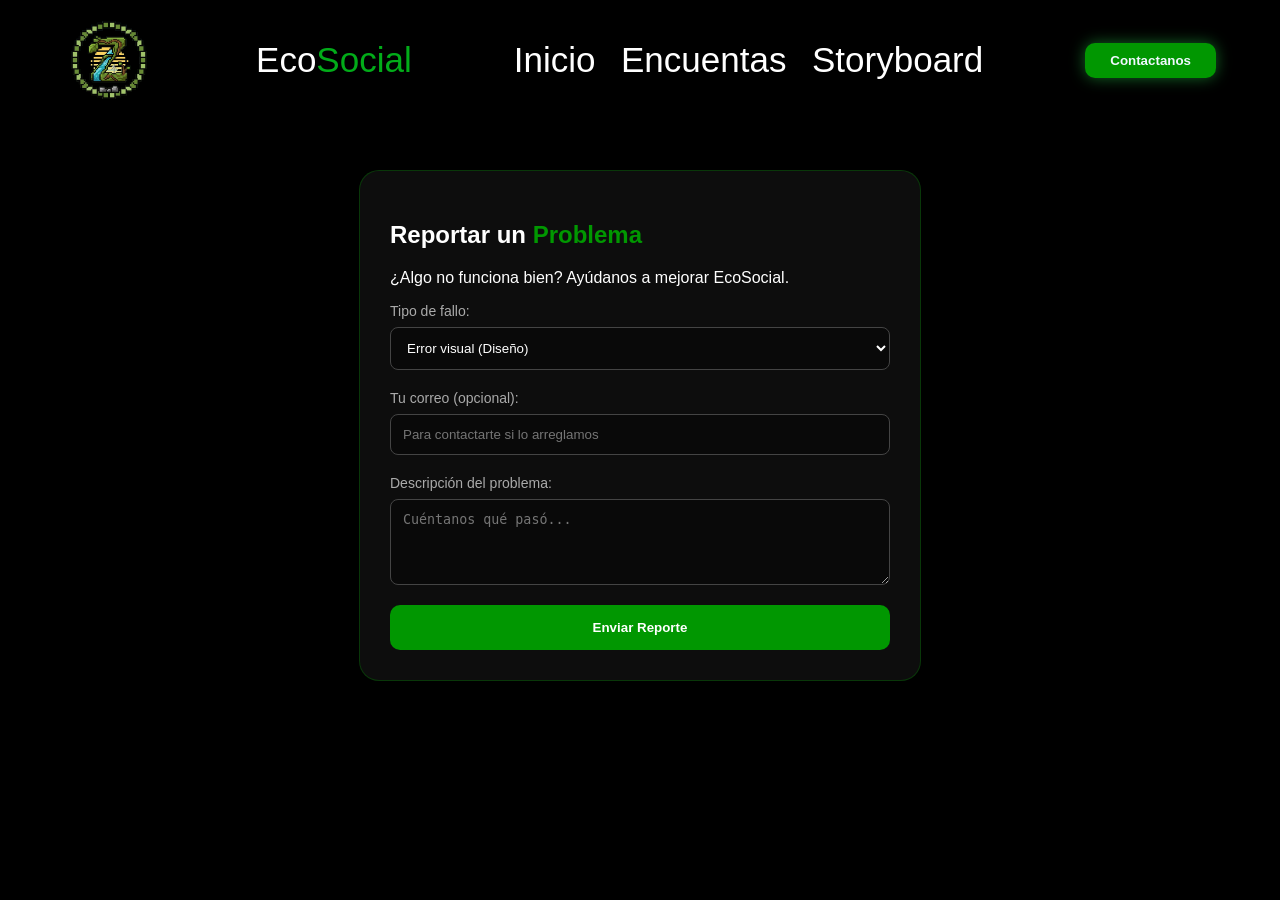
<file: html/contactanos.html>
<!DOCTYPE html>
<html lang="en">
<head>
    <meta charset="UTF-8">
    <meta name="viewport" content="width=device-width, initial-scale=1.0">
    <title>Eco_Social</title>
    <link rel="icon" href="img/logo.png">
    <link rel="stylesheet" href="/general.css">
    <link rel="stylesheet" href="/css/contactanos.css">
    <style>
        body{
            color: white;
            background-color: rgb(0, 0, 0);
        }
    </style>
</head>
<body>
        <header class="Menu">
        <nav class="barra">
            <img src="/img/logo.png" alt="" width="90px">
            <div style="font-size: 35px;" >Eco<span>Social</span></div>
            <ul class="Menu">
                <li><a href="/inicio.html" style="font-size: 35px;">Inicio</a></li>
                <li><a href="/html/Encuestas.html" style="font-size: 35px;">Encuentas</a></li>
                <li><a href="/html/Storyboard.html" style="font-size: 35px;">Storyboard</a></li>
            </ul>
            <button id="Contactanos"><a href="/html/contactanos.html"><strong>Contactanos</strong></a></button>
        </nav>
    </header>
<!--Pagina......................................................................................-->

    <section class="reporte-contenedor">
    <div class="reporte-caja">
        <h2>Reportar un <span>Problema</span></h2>
        <p>¿Algo no funciona bien? Ayúdanos a mejorar EcoSocial.</p>
        
        <form action="https://formspree.io/f/mlgpgrbo" method="POST">
            
            <div class="campo">
                <label>Tipo de fallo:</label>
                <select name="tipo_error" required>
                    <option value="error-visual">Error visual (Diseño)</option>
                    <option value="enlace-roto">Enlace que no funciona</option>
                    <option value="lentitud">La página carga lento</option>
                    <option value="otro">Otro problema</option>
                </select>
            </div>

            <div class="campo">
                <label>Tu correo (opcional):</label>
                <input type="email" name="email" placeholder="Para contactarte si lo arreglamos">
            </div>

            <div class="campo">
                <label>Descripción del problema:</label>
                <textarea name="descripcion" rows="4" placeholder="Cuéntanos qué pasó..." required></textarea>
            </div>

            <button type="submit" class="btn-reportar">Enviar Reporte</button>
        </form>
    </div>
</section>
</file>
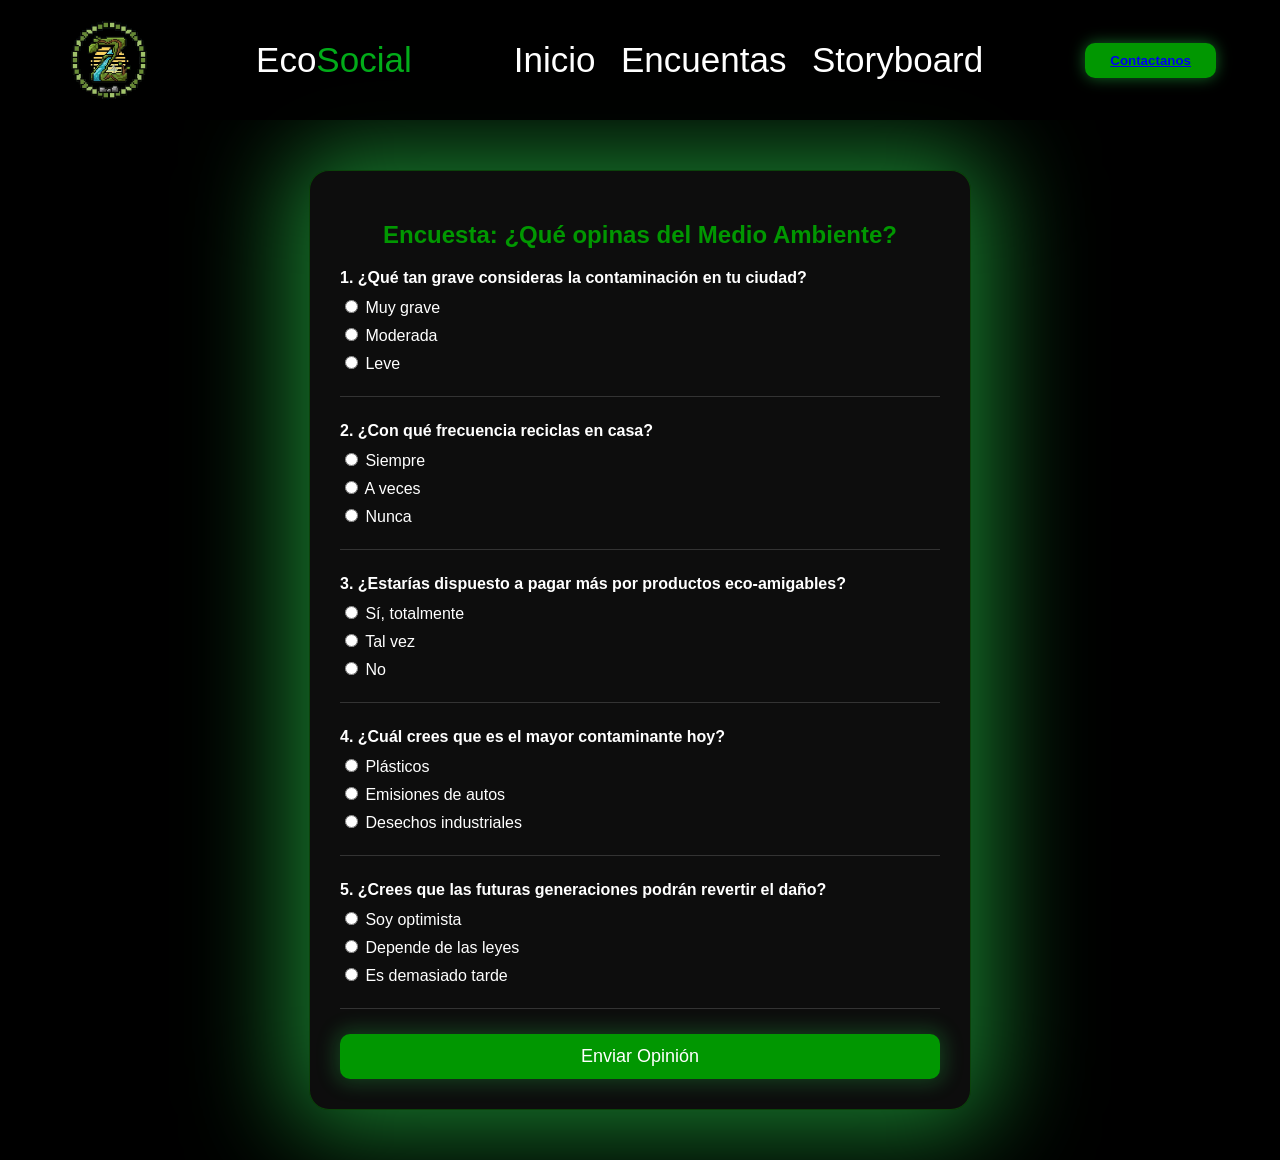
<file: html/Encuestas.html>
<!DOCTYPE html>
<html lang="en">
<head>
    <meta charset="UTF-8">
    <meta name="viewport" content="width=device-width, initial-scale=1.0">
    <title>Eco_Social</title>
    <link rel="icon" href="/img/logo.png">
    <link rel="stylesheet" href="/general.css">
    <link rel="stylesheet" href="/css/Encuestas.css">
    <style>
        body{
            color: white;
            background-color: rgb(0, 0, 0);
        }
    </style>
</head>
<body>
    <script src="/js/Encuestas.js"></script>
        <header class="Menu">
        <nav class="barra">
            <img src="/img/logo.png" alt="" width="90px">
            <div style="font-size: 35px;" >Eco<span>Social</span></div>
            <ul class="Menu">
                <li><a href="/inicio.html" style="font-size: 35px;">Inicio</a></li>
                <li><a href="Encuestas.html" style="font-size: 35px;">Encuentas</a></li>
                <li><a href="Storyboard.html" style="font-size: 35px;">Storyboard</a></li>
            </ul>
            <button id="Contactanos"><a href="/html/contactanos.html"><strong>Contactanos</strong></a></button>
        </nav>
    </header>
<!--Pagina......................................................................................-->

    <section class="encuesta-container">
    <h2>Encuesta: ¿Qué opinas del Medio Ambiente?</h2>
    <form id="poll-form">
        <div class="pregunta">
            <p>1. ¿Qué tan grave consideras la contaminación en tu ciudad?</p>
            <label><input type="radio" name="p1" value="3" required> Muy grave</label>
            <label><input type="radio" name="p1" value="2"> Moderada</label>
            <label><input type="radio" name="p1" value="1"> Leve</label>
        </div>

        <div class="pregunta">
            <p>2. ¿Con qué frecuencia reciclas en casa?</p>
            <label><input type="radio" name="p2" value="3"> Siempre</label>
            <label><input type="radio" name="p2" value="2"> A veces</label>
            <label><input type="radio" name="p2" value="1"> Nunca</label>
        </div>

        <div class="pregunta">
            <p>3. ¿Estarías dispuesto a pagar más por productos eco-amigables?</p>
            <label><input type="radio" name="p3" value="3"> Sí, totalmente</label>
            <label><input type="radio" name="p3" value="2"> Tal vez</label>
            <label><input type="radio" name="p3" value="1"> No</label>
        </div>

        <div class="pregunta">
            <p>4. ¿Cuál crees que es el mayor contaminante hoy?</p>
            <label><input type="radio" name="p4" value="3"> Plásticos</label>
            <label><input type="radio" name="p4" value="2"> Emisiones de autos</label>
            <label><input type="radio" name="p4" value="1"> Desechos industriales</label>
        </div>

        <div class="pregunta">
            <p>5. ¿Crees que las futuras generaciones podrán revertir el daño?</p>
            <label><input type="radio" name="p5" value="3"> Soy optimista</label>
            <label><input type="radio" name="p5" value="2"> Depende de las leyes</label>
            <label><input type="radio" name="p5" value="1"> Es demasiado tarde</label>
        </div>

        <button type="submit" id="btn-enviar">Enviar Opinión</button>
    </form>

    <div id="resultado" class="hidden">
        <h3>¡Gracias por participar!</h3>
        <p id="mensaje-final"></p>
        <br>
        <button onclick="location.reload()">Repetir encuesta</button>
    </div>
</section>
    </body>
    </html>
</file>
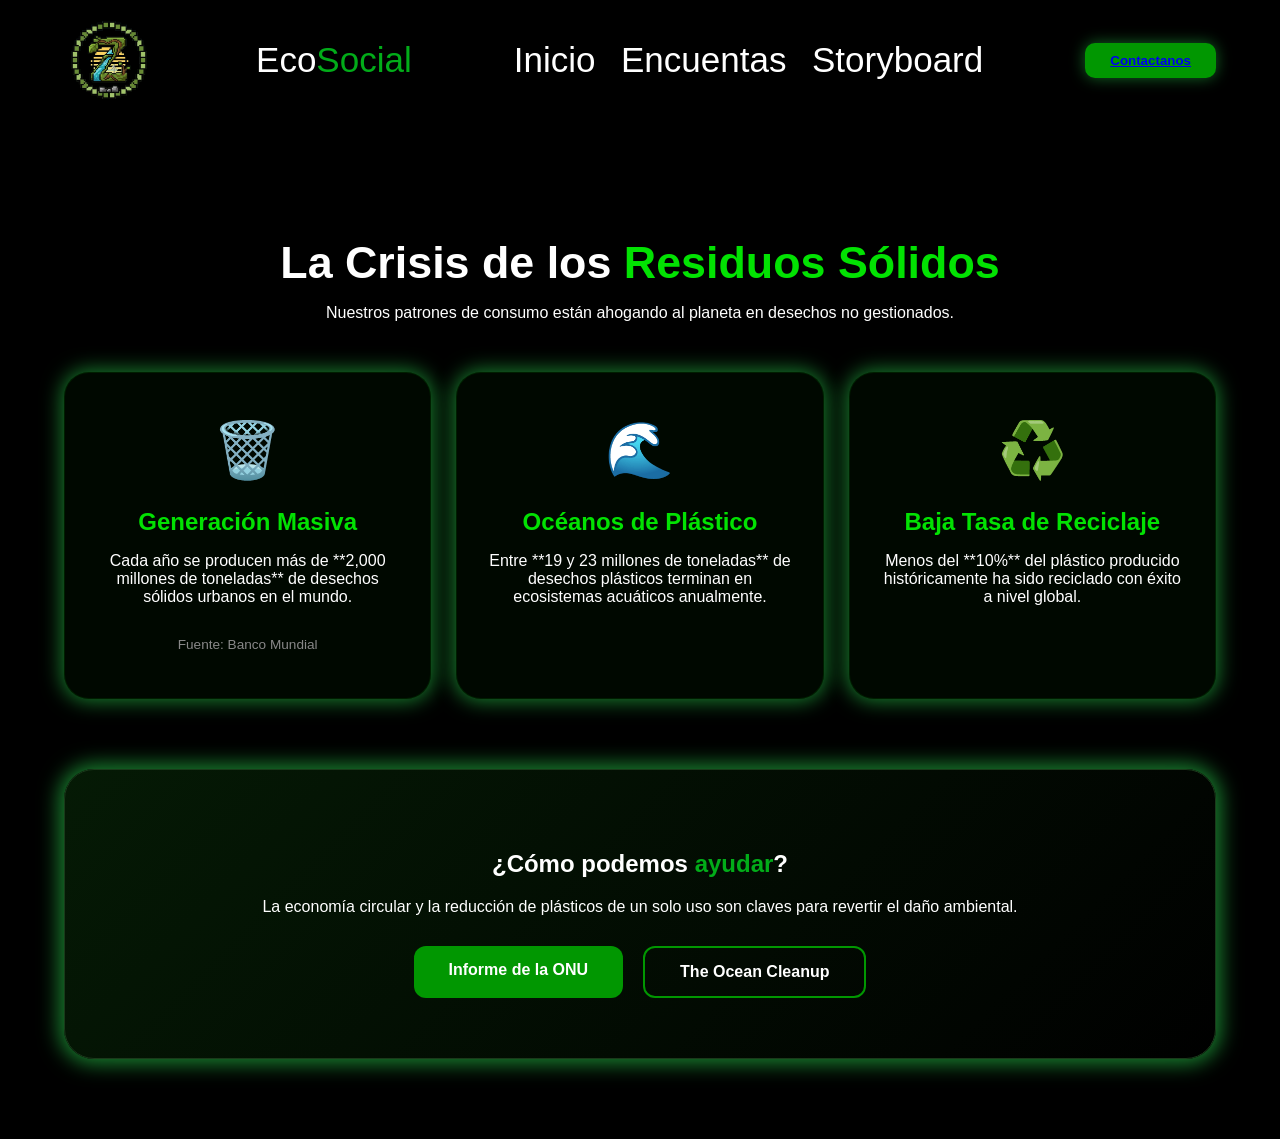
<file: html/residuos solidos.html>
<!DOCTYPE html>
<html lang="en">
<head>
    <meta charset="UTF-8">
    <meta name="viewport" content="width=device-width, initial-scale=1.0">
    <title>Eco_Social</title>
    <link rel="icon" href="/img/logo.png">
    <link rel="stylesheet" href="/general.css">
    <link rel="stylesheet" href="/css/residuos solidos.css">
    <style>
        body{
            color: white;
            background-color: rgb(0, 0, 0);
        }
    </style>
</head>
<body>
    <header class="Menu">
        <nav class="barra">
            <img src="/img/logo.png" alt="" width="90px">
            <div style="font-size: 35px;" >Eco<span>Social</span></div>
            <ul class="Menu">
                <li><a href="/inicio.html" style="font-size: 35px;">Inicio</a></li>
                <li><a href="/html/Encuestas.html" style="font-size: 35px;">Encuentas</a></li>
                <li><a href="Storyboard.html" style="font-size: 35px;">Storyboard</a></li>
            </ul>
            <button id="Contactanos"><a href="/html/contactanos.html"><strong>Contactanos</strong></a></button>
        </nav>
    </header>
<!--Pagina......................................................................................-->

<section id="residuos-solidos" class="residuos-seccion">
        <div class="residuos-header">
            <h1>La Crisis de los <span>Residuos Sólidos</span></h1>
            <p>Nuestros patrones de consumo están ahogando al planeta en desechos no gestionados.</p>
        </div>

        <div class="residuos-grid">
            <div class="residuos-tarjeta">
                <div class="residuos-icono">🗑️</div>
                <h3>Generación Masiva</h3>
                <p>Cada año se producen más de **2,000 millones de toneladas** de desechos sólidos urbanos en el mundo.</p>
                <a href="https://datatopics.worldbank.org/what-a-waste/" target="_blank" rel="noopener">Fuente: Banco Mundial</a>
            </div>

            <div class="residuos-tarjeta">
                <div class="residuos-icono">🌊</div>
                <h3>Océanos de Plástico</h3>
                <p>Entre **19 y 23 millones de toneladas** de desechos plásticos terminan en ecosistemas acuáticos anualmente.</p>
            </div>

            <div class="residuos-tarjeta">
                <div class="residuos-icono">♻️</div>
                <h3>Baja Tasa de Reciclaje</h3>
                <p>Menos del **10%** del plástico producido históricamente ha sido reciclado con éxito a nivel global.</p>
            </div>
        </div>

        <div class="residuos-accion">
            <div class="accion-contenido">
                <h2>¿Cómo podemos <span>ayudar</span>?</h2>
                <p>La economía circular y la reducción de plásticos de un solo uso son claves para revertir el daño ambiental.</p>
                <div class="botones-flex">
                    <a href="https://www.unep.org/es/noticias-y-reportajes/reportajes/el-plastico-el-costo-para-el-planeta-y-la-salud-humana" target="_blank" class="btn-residuos">Informe de la ONU</a>
                    <a href="https://theoceancleanup.com" target="_blank" class="btn-residuos opaco">The Ocean Cleanup</a>
                </div>
            </div>
        </div>
    </section>
</file>
<file: general.css>
body {
    color: white;
    background-color: rgb(0, 0, 0);
    margin: 0;
    font-family: 'Segoe UI', Tahoma, Geneva, Verdana, sans-serif;
}

span {
    color: rgb(2, 172, 25);
}

/* La Barra: Ahora es un contenedor elástico */
.barra {
    display: flex;
    align-items: center;
    justify-content: space-between; /* LA CLAVE: Reparte el espacio automáticamente */
    padding: 15px 5%; /* El 5% hace que el margen crezca o achique con la pantalla */
    background-color: rgba(0, 0, 0, 0.9);
    position: sticky; /* Se queda arriba al bajar */
    top: 0;
    z-index: 1000;
}

/* El Menú: Ya no tiene posiciones fijas */
.barra .Menu {
    display: flex;
    list-style: none;
    gap: 2vw; /* vw = viewport width. El espacio entre links se ajusta al ancho */
    margin: 0;
    padding: 0;
}

.barra .Menu a {
    text-decoration: none; 
    color: white;
    font-size: 1.1rem; /* rem = tamaño relativo al texto base */
    transition: 0.3s;
}

.barra .Menu a:hover {
    color: rgb(2, 172, 25);
}

/* El Botón: Sin márgenes gigantes */
#Contactanos {
    padding: 10px 25px;
    border-radius: 10px;
    background-color: rgb(1, 151, 1);
    color: white;
    border: none;
    font-weight: bold;
    cursor: pointer;
    box-shadow: 0 0 15px rgba(50, 255, 94, 0.4);
    white-space: nowrap; /* Evita que el texto se amontone */
    transition: 0.3s;
}

#Contactanos:hover {
    transform: scale(1.05);
    background-color: rgb(2, 190, 2);
}

/* AJUSTE PARA PANTALLAS PEQUEÑAS (TABLETS Y CELULARES) */
@media (max-width: 900px) {
    .barra {
        flex-direction: column; /* Cambia de horizontal a vertical */
        gap: 20px;
        padding: 20px;
    }

    .barra .Menu {
        gap: 20px;
        flex-wrap: wrap; /* Si no caben los links, saltan de línea */
        justify-content: center;
    }
}
</file>
<file: css/contactanos.css>
body{
    color: white;
    background-color: rgb(0, 0, 0);
}
.Menu{
    a{
        text-decoration: none;
        color: aliceblue;
    }
}

span{
    color: rgb(2, 172, 25);
}
/*Pagina.................................................................................*/

.reporte-contenedor {
    display: flex;
    justify-content: center;
    padding: 50px 20px;
}

.reporte-caja {
    background: rgba(255, 255, 255, 0.05);
    backdrop-filter: blur(10px);
    border: 1px solid rgba(1, 151, 1, 0.3);
    padding: 30px;
    border-radius: 20px;
    max-width: 500px;
    width: 100%;
    color: white;
    font-family: sans-serif;
}

.reporte-caja h2 span {
    color: rgb(1, 151, 1);
}

.campo {
    margin-bottom: 20px;
    display: flex;
    flex-direction: column;
}

.campo label {
    margin-bottom: 8px;
    font-size: 14px;
    color: #aaa;
}

.campo input, .campo select, .campo textarea {
    background: rgba(0, 0, 0, 0.3);
    border: 1px solid #444;
    padding: 12px;
    border-radius: 8px;
    color: white;
    outline: none;
    transition: 0.3s;
}

.campo input:focus, .campo textarea:focus {
    border-color: rgb(1, 151, 1);
}

.btn-reportar {
    width: 100%;
    padding: 15px;
    background: rgb(1, 151, 1);
    color: white;
    border: none;
    border-radius: 10px;
    font-weight: bold;
    cursor: pointer;
    transition: 0.3s;
}

.btn-reportar:hover {
    background: rgb(2, 190, 2);
    box-shadow: 0 0 15px rgba(1, 151, 1, 0.4);
    transform: scale(1.02);
}
</file>
<file: css/Encuestas.css>
.encuesta-container {
    background: rgba(255, 255, 255, 0.05);
    backdrop-filter: blur(10px);
    padding: 30px;
    border-radius: 20px;
    max-width: 600px;
    margin: 50px auto;
    border: 1px solid rgba(9, 190, 9, 0.3);
    box-shadow: 0 0 100px 20px rgba(50, 255, 94, 0.5);
}

h2 { color: rgb(1, 151, 1); text-align: center; }

.pregunta {
    margin-bottom: 25px;
    border-bottom: 1px solid #333;
    padding-bottom: 15px;
}

.pregunta p { font-weight: bold; margin-bottom: 10px; }

label {
    display: block;
    margin: 8px 0;
    cursor: pointer;
    transition: 0.3s;
}

label:hover { color: rgb(1, 151, 1); }

#btn-enviar {
    background-color: rgb(1, 151, 1);
    color: white;
    border: none;
    padding: 12px 25px;
    border-radius: 10px;
    font-size: 18px;
    cursor: pointer;
    width: 100%;
    box-shadow: 0 0 20px 5px rgba(50, 255, 94, 0.2); /* Brillo similar al de tu botón */
}

#btn-enviar:hover {
    background-color: rgb(2, 226, 2);
    transform: scale(1.02);
}

.hidden { display: none; }

#resultado {
    text-align: center;
    padding: 20px;
    animation: fadeIn 0.5s;
}

button{
    padding: 10px;
    border-radius: 10px;
    background-color: rgb(2, 95, 2);
    color: white;
    border: none;
    cursor: pointer;
}
</file>
<file: css/residuos solidos.css>
.residuos-seccion {
            padding: 80px 5%;
            background-color: #000;
            color: white;
            font-family: 'Segoe UI', sans-serif;
        }

        .residuos-header {
            text-align: center;
            margin-bottom: 50px;
        }

        .residuos-header h1 {
            font-size: 2.8rem;
            margin-bottom: 15px;
        }

        .residuos-header span {
            color: rgb(2, 226, 2);
        }

        .residuos-grid {
            display: grid;
            grid-template-columns: repeat(auto-fit, minmax(300px, 1fr));
            gap: 25px;
            margin-bottom: 70px;
        }

        .residuos-tarjeta {
            background: rgba(1, 151, 1, 0.05);
            padding: 45px 30px;
            border-radius: 25px;
            border: 1px solid rgba(1, 151, 1, 0.15);
            text-align: center;
            transition: all 0.3s ease;
            box-shadow: 0 0 20px 2px rgba(50, 255, 94, 0.5);            
        }

        .residuos-tarjeta:hover {
            background: rgba(1, 151, 1, 0.1);
            border-color: rgb(2, 226, 2);
            transform: scale(1.03);
        }

        .residuos-icono {
            font-size: 55px;
            margin-bottom: 25px;
        }

        .residuos-tarjeta h3 {
            font-size: 1.5rem;
            margin-bottom: 15px;
            color: rgb(2, 226, 2);
        }

        .residuos-tarjeta a {
            display: inline-block;
            margin-top: 15px;
            color: #888;
            font-size: 0.85rem;
            text-decoration: none;
            border-bottom: 1px solid transparent;
        }

        .residuos-tarjeta a:hover {
            color: white;
            border-bottom: 1px dotted white;
        }

        /* Bloque de Acción */
        .residuos-accion {
            background: linear-gradient(135deg, #051a05 0%, #000000 100%);
            padding: 60px;
            border-radius: 30px;
            border: 1px solid #1a3a1a;
            text-align: center;
            box-shadow: 0 0 20px 5px rgba(50, 255, 94, 0.5);
        }

        .botones-flex {
            display: flex;
            justify-content: center;
            gap: 20px;
            margin-top: 30px;
            flex-wrap: wrap;
        }

        .btn-residuos {
            padding: 15px 35px;
            background: rgb(1, 151, 1);
            color: white;
            text-decoration: none;
            border-radius: 12px;
            font-weight: bold;
            transition: 0.3s;
        }

        .btn-residuos.opaco {
            background: transparent;
            border: 2px solid rgb(1, 151, 1);
        }

        .btn-residuos:hover {
            box-shadow: 0 0 25px rgba(2, 226, 2, 0.4);
            transform: translateY(-3px);
        }
</file>
